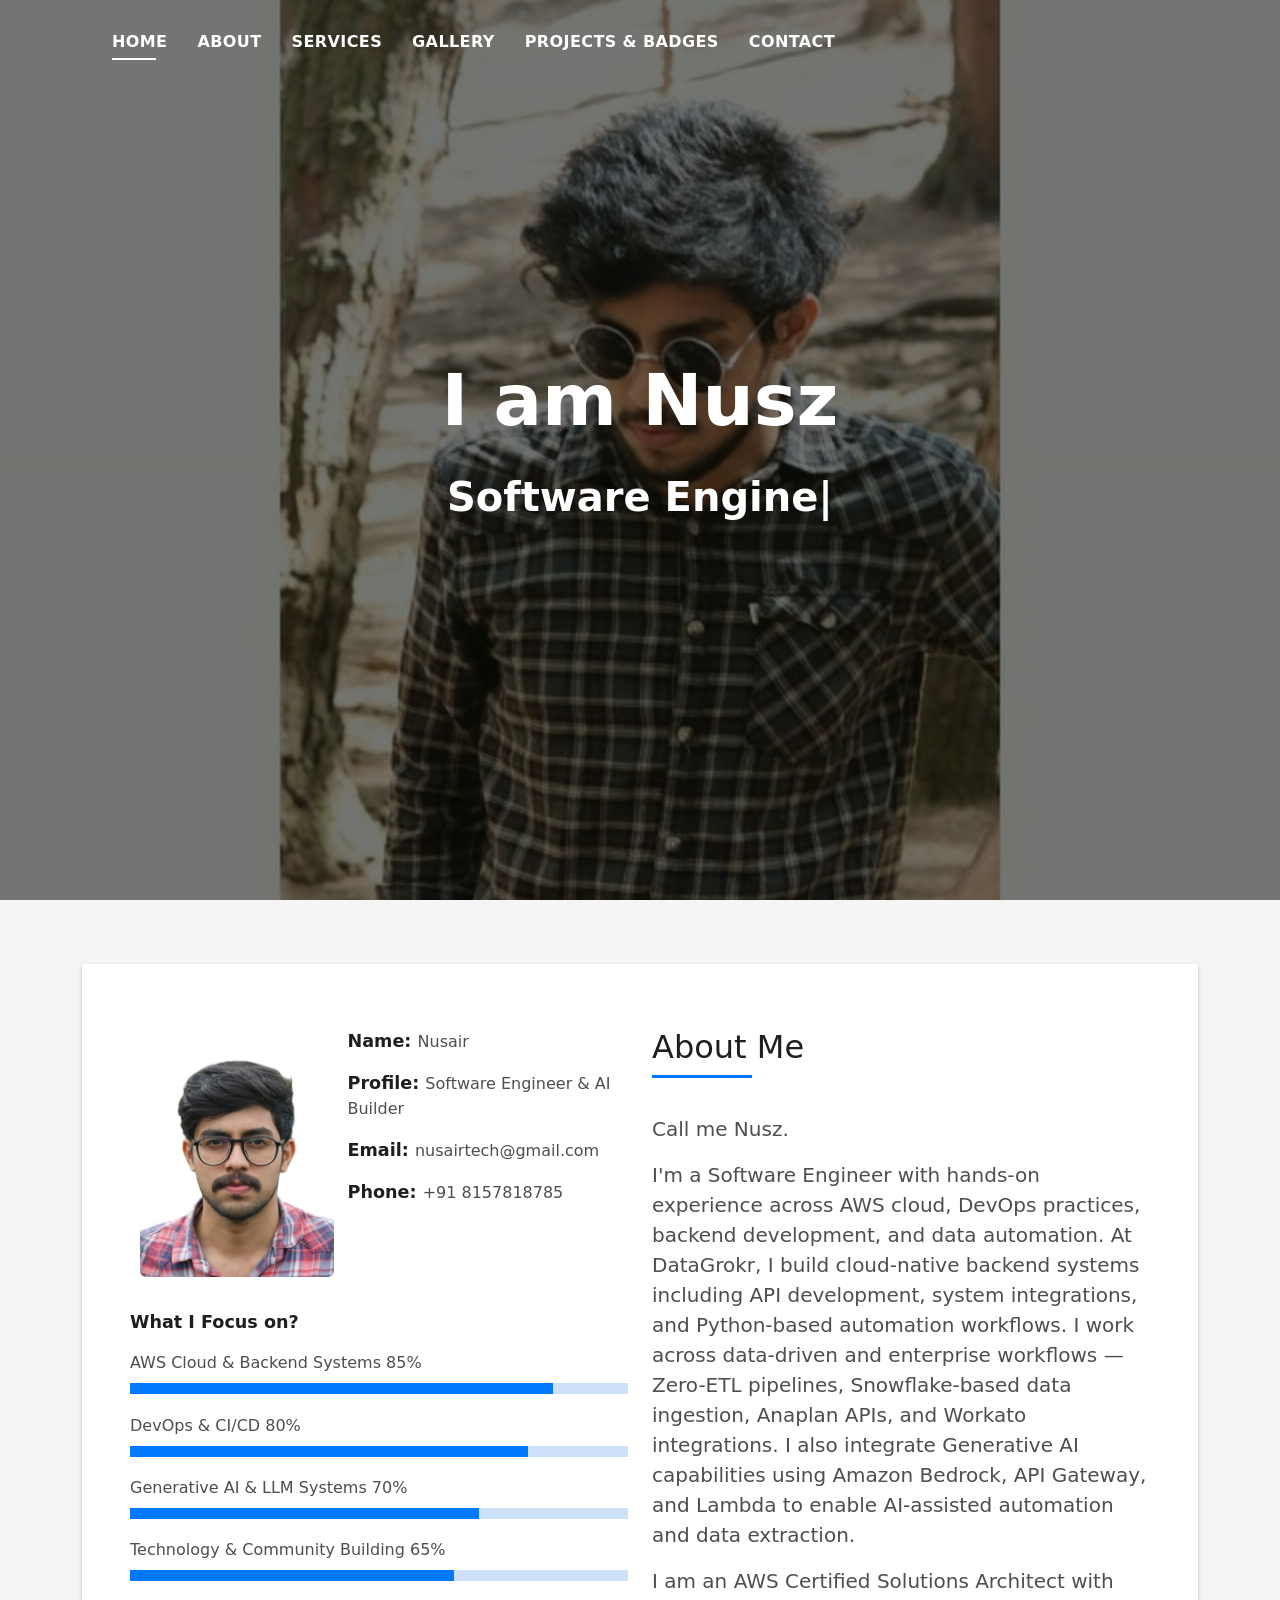
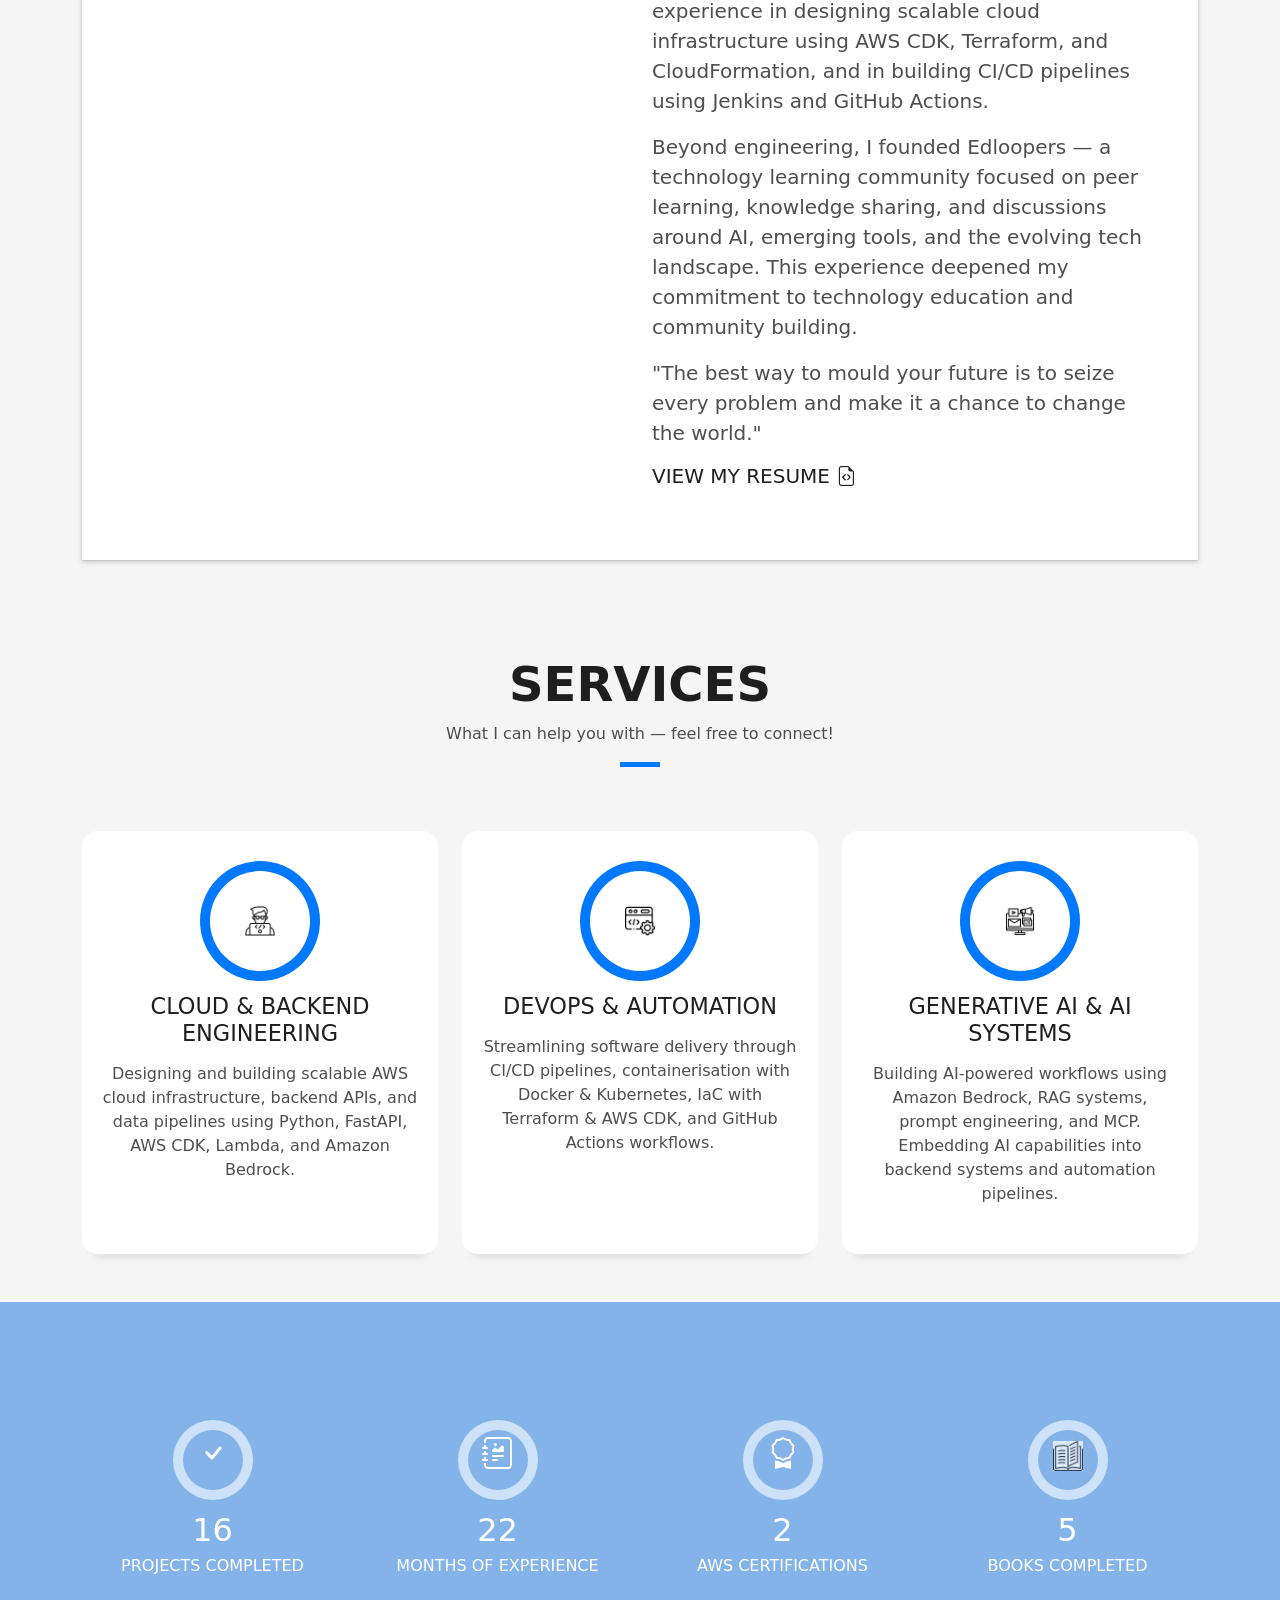
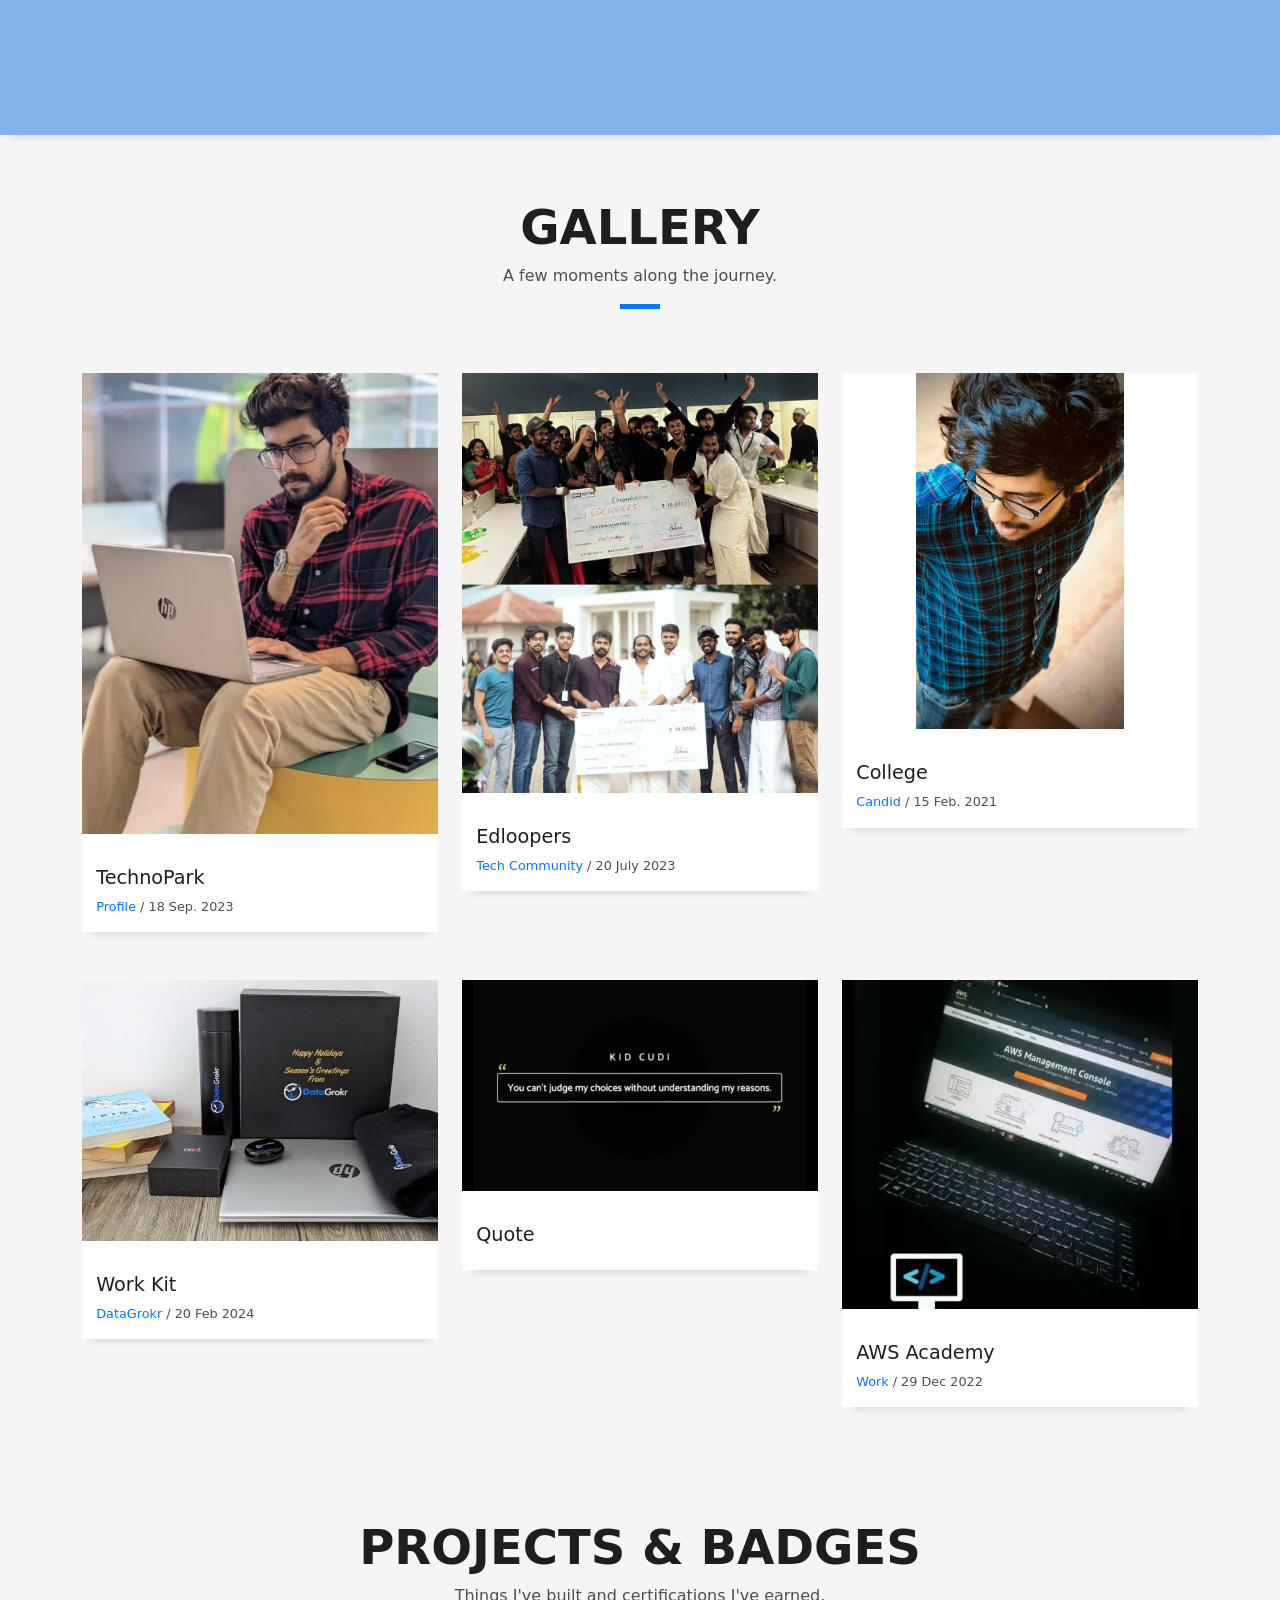
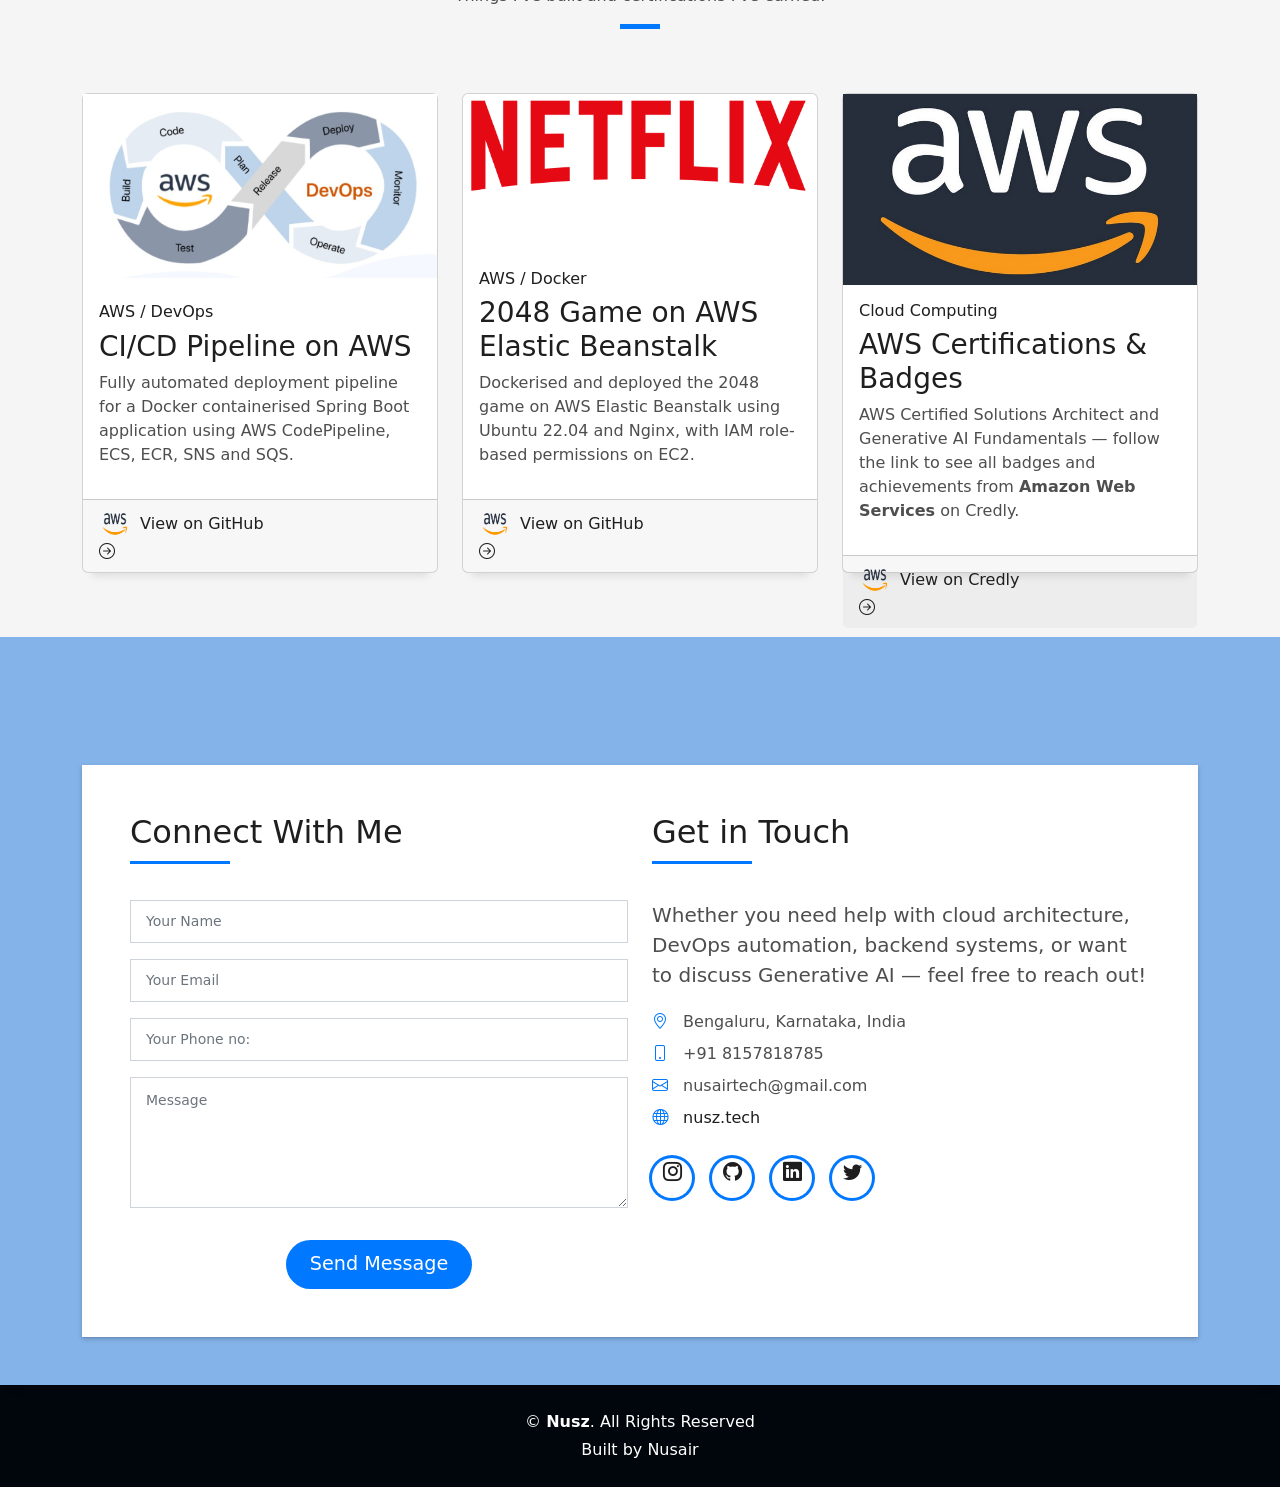
<file: index.html>
<!DOCTYPE html>
<html lang="en">

<head>
  <meta charset="utf-8">
  <meta content="width=device-width, initial-scale=1.0" name="viewport">

  <title>Nusair | Software Engineer & AI Builder</title>
  <meta content="Software Engineer specialising in AWS Cloud, DevOps, Backend Systems and Generative AI" name="description">
  <meta content="AWS, DevOps, Cloud, Generative AI, Backend, Python, FastAPI, Bedrock, MCP" name="keywords">

  <!-- Favicons -->
  <link href="assets/img/firstbg.jpg" rel="icon">
  <link href="assets/img/firstbg.jpg" rel="apple-touch-icon">

  <!-- Vendor CSS Files -->
  <link href="assets/vendor/bootstrap/css/bootstrap.min.css" rel="stylesheet">
  <link href="assets/vendor/bootstrap-icons/bootstrap-icons.css" rel="stylesheet">
  <link href="assets/vendor/glightbox/css/glightbox.min.css" rel="stylesheet">
  <link href="assets/vendor/swiper/swiper-bundle.min.css" rel="stylesheet">

  <!-- Template Main CSS File -->
  <link href="assets/css/style.css" rel="stylesheet">

  <!-- Ajax script for validation -->
  <script src="https://ajax.googleapis.com/ajax/libs/jquery/3.5.1/jquery.min.js"></script>

  <!-- =======================================================
  * Template Name: DevFolio - v4.10.0
  * Template URL: https://bootstrapmade.com/devfolio-bootstrap-portfolio-html-template/
  * Author: BootstrapMade.com
  * License: https://bootstrapmade.com/license/
  ======================================================== -->
</head>

<body>

  <!-- ======= Header ======= -->
  <header id="header" class="fixed-top">
    <div class="container d-flex align-items-center justify-content-between">

      <nav id="navbar" class="navbar">
        <ul>
          <li><a class="nav-link scrollto active" href="#hero">Home</a></li>
          <li><a class="nav-link scrollto" href="#about">About</a></li>
          <li><a class="nav-link scrollto" href="#services">Services</a></li>
          <li><a class="nav-link scrollto" href="#work">Gallery</a></li>
          <li><a class="nav-link scrollto" href="#blog">Projects & Badges</a></li>
          <li><a class="nav-link scrollto" href="#contact">Contact</a></li>
        </ul>
        <i class="bi bi-list mobile-nav-toggle"></i>
      </nav><!-- .navbar -->
    </div>
  </header><!-- End Header -->

  <!-- ======= Hero Section ======= -->
  <div id="hero" class="hero route bg-image" style="background-image: url(assets/img/Bg1.jpg)">
    <div class="overlay-itro"></div>
    <div class="hero-content display-table">
      <div class="table-cell">
        <div class="container">
          <h1 class="hero-title mb-4">I am Nusz</h1>
          <p class="hero-subtitle"><span class="typed" data-typed-items="Software Engineer,AWS Cloud Architect,DevOps Engineer,Gen-AI Enthusiast,Founder @ Edloopers"></span></p>
        </div>
      </div>
    </div>
  </div><!-- End Hero Section -->

  <main id="main">

    <!-- ======= About Section ======= -->
    <section id="about" class="about-mf sect-pt4 route">
      <div class="container">
        <div class="row">
          <div class="col-sm-12">
            <div class="box-shadow-full">
              <div class="row">
                <div class="col-md-6">
                  <div class="row">
                    <div class="col-sm-6 col-md-5">
                      <div class="about-img">
                        <img src="assets/img/firstbg.jpg" class="img-fluid rounded b-shadow-a" alt="">
                      </div>
                    </div>
                    <div class="col-sm-6 col-md-7">
                      <div class="about-info">
                        <p><span class="title-s">Name: </span> <span>Nusair</span></p>
                        <p><span class="title-s">Profile: </span> <span>Software Engineer & AI Builder</span></p>
                        <p><span class="title-s">Email: </span> <span>nusairtech@gmail.com</span></p>
                        <p><span class="title-s">Phone: </span> <span>+91 8157818785</span></p>
                      </div>
                    </div>
                  </div>
                  <div class="skill-mf">
                    <p class="title-s">What I Focus on?</p>
                    <span>AWS Cloud & Backend Systems</span> <span class="pull-right">85%</span>
                    <div class="progress">
                      <div class="progress-bar" role="progressbar" style="width: 85%;" aria-valuenow="85" aria-valuemin="0" aria-valuemax="100"></div>
                    </div>
                    <span>DevOps & CI/CD</span> <span class="pull-right">80%</span>
                    <div class="progress">
                      <div class="progress-bar" role="progressbar" style="width: 80%" aria-valuenow="80" aria-valuemin="0" aria-valuemax="100"></div>
                    </div>
                    <span>Generative AI & LLM Systems</span> <span class="pull-right">70%</span>
                    <div class="progress">
                      <div class="progress-bar" role="progressbar" style="width: 70%" aria-valuenow="70" aria-valuemin="0" aria-valuemax="100"></div>
                    </div>
                    <span>Technology & Community Building</span> <span class="pull-right">65%</span>
                    <div class="progress">
                      <div class="progress-bar" role="progressbar" style="width: 65%" aria-valuenow="65" aria-valuemin="0" aria-valuemax="100"></div>
                    </div>
                  </div>
                </div>
                <div class="col-md-6">
                  <div class="about-me pt-4 pt-md-0">
                    <div class="title-box-2">
                      <h5 class="title-left">
                        About Me
                      </h5>
                    </div>
                    <p class="lead">
                      Call me Nusz.
                    </p>
                    <p class="lead">
                      I'm a Software Engineer with hands-on experience across AWS cloud, DevOps practices, backend development, and data automation. At DataGrokr, I build cloud-native backend systems including API development, system integrations, and Python-based automation workflows. I work across data-driven and enterprise workflows — Zero-ETL pipelines, Snowflake-based data ingestion, Anaplan APIs, and Workato integrations. I also integrate Generative AI capabilities using Amazon Bedrock, API Gateway, and Lambda to enable AI-assisted automation and data extraction.
                    </p>
                    <p class="lead">
                      I am an AWS Certified Solutions Architect with experience in designing scalable cloud infrastructure using AWS CDK, Terraform, and CloudFormation, and in building CI/CD pipelines using Jenkins and GitHub Actions.
                    </p>
                    <p class="lead">
                      Beyond engineering, I founded <b>Edloopers</b> — a technology learning community focused on peer learning, knowledge sharing, and discussions around AI, emerging tools, and the evolving tech landscape. This experience deepened my commitment to technology education and community building.
                    </p>
                    <p class="lead">
                      <b>"The best way to mould your future is to seize every problem and make it a chance to change the world."</b>
                    </p>
                    <h5><a href="https://drive.google.com/file/d/1TBwPUgGWGSG27ZMw8WCNfcKb5PjQ5ZX3/view?usp=share_link" target="_blank"><span>VIEW MY RESUME <i class="bi bi-file-earmark-code"></i></span></a></h5>
                  </div>
                </div>
              </div>
            </div>
          </div>
        </div>
      </div>
    </section><!-- End About Section -->

    <!-- ======= Services Section ======= -->
    <section id="services" class="services-mf pt-5 route">
      <div class="container">
        <div class="row">
          <div class="col-sm-12">
            <div class="title-box text-center">
              <h3 class="title-a">
                Services
              </h3>
              <p class="subtitle-a">
                What I can help you with — feel free to connect!
              </p>
              <div class="line-mf"></div>
            </div>
          </div>
        </div>
        <div class="row">
          <div class="col-md-4">
            <div class="service-box" style="height: 47vh;">
              <div class="service-ico">
                <span class="ico-circle"><img src="assets/img/coding.png" alt="" width="30" height="30"></span>
              </div>
              <div class="service-content">
                <h2 class="s-title">Cloud & Backend Engineering</h2>
                <p class="s-description text-center">
                  Designing and building scalable AWS cloud infrastructure, backend APIs, and data pipelines using Python, FastAPI, AWS CDK, Lambda, and Amazon Bedrock.
                </p>
              </div>
            </div>
          </div>
          <div class="col-md-4">
            <div class="service-box" style="height: 47vh;">
              <div class="service-ico">
                <span class="ico-circle"><img src="assets/img/coding1.png" alt="" width="30" height="30"></span>
              </div>
              <div class="service-content">
                <h2 class="s-title">DevOps & Automation</h2>
                <p class="s-description text-center">
                  Streamlining software delivery through CI/CD pipelines, containerisation with Docker & Kubernetes, IaC with Terraform & AWS CDK, and GitHub Actions workflows.
                </p>
              </div>
            </div>
          </div>
          <div class="col-md-4">
            <div class="service-box" style="height: 47vh;">
              <div class="service-ico">
                <span class="ico-circle"><img src="assets/img/film-editing.png" alt="" width="30" height="30"></span>
              </div>
              <div class="service-content">
                <h2 class="s-title">Generative AI & AI Systems</h2>
                <p class="s-description text-center">
                  Building AI-powered workflows using Amazon Bedrock, RAG systems, prompt engineering, and MCP. Embedding AI capabilities into backend systems and automation pipelines.
                </p>
              </div>
            </div>
          </div>
        </div>
      </div>
    </section><!-- End Services Section -->

    <!-- ======= Counter Section ======= -->
    <div class="section-counter paralax-mf bg-image" style="background-image: url(assets/img/counters-bg.jpg)">
      <div class="overlay-mf"></div>
      <div class="container position-relative">
        <div class="row">
          <div class="col-sm-3 col-lg-3">
            <div class="counter-box pt-4 pt-md-0">
              <div class="counter-ico">
                <span class="ico-circle"><i class="bi bi-check"></i></span>
              </div>
              <div class="counter-num">
                <p data-purecounter-start="0" data-purecounter-end="20" data-purecounter-duration="1" class="counter purecounter"></p>
                <span class="counter-text">PROJECTS COMPLETED</span>
              </div>
            </div>
          </div>
          <div class="col-sm-3 col-lg-3">
            <div class="counter-box pt-4 pt-md-0">
              <div class="counter-ico">
                <span class="ico-circle"><i class="bi bi-journal-richtext"></i></span>
              </div>
              <div class="counter-num">
                <p data-purecounter-start="0" data-purecounter-end="28" data-purecounter-duration="1" class="counter purecounter"></p>
                <span class="counter-text">MONTHS OF EXPERIENCE</span>
              </div>
            </div>
          </div>
          <div class="col-sm-3 col-lg-3">
            <div class="counter-box pt-4 pt-md-0">
              <div class="counter-ico">
                <span class="ico-circle"><i class="bi bi-award"></i></span>
              </div>
              <div class="counter-num">
                <p data-purecounter-start="0" data-purecounter-end="2" data-purecounter-duration="1" class="counter purecounter"></p>
                <span class="counter-text">AWS CERTIFICATIONS</span>
              </div>
            </div>
          </div>
          <div class="col-sm-3 col-lg-3">
            <div class="counter-box pt-4 pt-md-0">
              <div class="counter-ico">
                <span class="ico-circle"><img src="assets/img/open-book.png" alt="" width="30" height="30" style="background: white; opacity: .7;"></span>
              </div>
              <div class="counter-num">
                <p data-purecounter-start="0" data-purecounter-end="6" data-purecounter-duration="1" class="counter purecounter"></p>
                <span class="counter-text">BOOKS COMPLETED</span>
              </div>
            </div>
          </div>
        </div>
      </div>
    </div><!-- End Counter Section -->

    <!-- ======= Gallery Section ======= -->
    <section id="work" class="portfolio-mf sect-pt4 route">
      <div class="container">
        <div class="row">
          <div class="col-sm-12">
            <div class="title-box text-center">
              <h3 class="title-a">
                Gallery
              </h3>
              <p class="subtitle-a">
                A few moments along the journey.
              </p>
              <div class="line-mf"></div>
            </div>
          </div>
        </div>
        <div class="row">
          <div class="col-md-4">
            <div class="work-box">
              <a href="assets/img/mypic.jpg" data-gallery="portfolioGallery" class="portfolio-lightbox">
                <div class="work-img">
                  <img src="assets/img/mypic.jpg" alt="" class="img-fluid">
                </div>
              </a>
              <div class="work-content">
                <div class="row">
                  <div class="col-sm-8">
                    <h2 class="w-title">TechnoPark</h2>
                    <div class="w-more">
                      <span class="w-ctegory">Profile</span> / <span class="w-date">18 Sep. 2023</span>
                    </div>
                  </div>
                </div>
              </div>
            </div>
          </div>
          <div class="col-md-4">
            <div class="work-box">
              <a href="assets/img/loopers.jpg" data-gallery="portfolioGallery" class="portfolio-lightbox">
                <div class="work-img">
                  <img src="assets/img/loopers.jpg" alt="" class="img-fluid">
                </div>
              </a>
              <div class="work-content">
                <div class="row">
                  <div class="col-sm-8">
                    <h2 class="w-title">Edloopers</h2>
                    <div class="w-more">
                      <span class="w-ctegory">Tech Community</span> / <span class="w-date">20 July 2023</span>
                    </div>
                  </div>
                </div>
              </div>
            </div>
          </div>
          <div class="col-md-4">
            <div class="work-box">
              <a href="assets/img/Personal.jpg" data-gallery="portfolioGallery" class="portfolio-lightbox">
                <div class="work-img">
                  <img src="assets/img/Personal.jpg" alt="" class="img-fluid">
                </div>
              </a>
              <div class="work-content">
                <div class="row">
                  <div class="col-sm-8">
                    <h2 class="w-title">College</h2>
                    <div class="w-more">
                      <span class="w-ctegory">Candid</span> / <span class="w-date">15 Feb. 2021</span>
                    </div>
                  </div>
                </div>
              </div>
            </div>
          </div>
          <div class="col-md-4">
            <div class="work-box">
              <a href="assets/img/datagrokr.jpg" data-gallery="portfolioGallery" class="portfolio-lightbox">
                <div class="work-img">
                  <img src="assets/img/datagrokr.jpg" alt="" class="img-fluid">
                </div>
              </a>
              <div class="work-content">
                <div class="row">
                  <div class="col-sm-8">
                    <h2 class="w-title">Work Kit</h2>
                    <div class="w-more">
                      <span class="w-ctegory">DataGrokr</span> / <span class="w-date">20 Feb 2024</span>
                    </div>
                  </div>
                </div>
              </div>
            </div>
          </div>
          <div class="col-md-4">
            <div class="work-box">
              <a href="assets/img/vibes.jpg" data-gallery="portfolioGallery" class="portfolio-lightbox">
                <div class="work-img">
                  <img src="assets/img/vibes.jpg" alt="" class="img-fluid">
                </div>
              </a>
              <div class="work-content">
                <div class="row">
                  <div class="col-sm-8">
                    <h2 class="w-title">Quote</h2>
                    <div class="w-more"></div>
                  </div>
                </div>
              </div>
            </div>
          </div>
          <div class="col-md-4">
            <div class="work-box">
              <a href="assets/img/Acedmy.jpg" data-gallery="portfolioGallery" class="portfolio-lightbox">
                <div class="work-img">
                  <img src="assets/img/Acedmy.jpg" alt="" class="img-fluid">
                </div>
              </a>
              <div class="work-content">
                <div class="row">
                  <div class="col-sm-8">
                    <h2 class="w-title">AWS Academy</h2>
                    <div class="w-more">
                      <span class="w-ctegory">Work</span> / <span class="w-date">29 Dec 2022</span>
                    </div>
                  </div>
                </div>
              </div>
            </div>
          </div>
        </div>
      </div>
    </section><!-- End Gallery Section -->

    <!-- ======= Projects & Badges Section ======= -->
    <section id="blog" class="blog-mf sect-pt4 route">
      <div class="container">
        <div class="row">
          <div class="col-sm-12">
            <div class="title-box text-center">
              <h3 class="title-a">
                Projects & Badges
              </h3>
              <p class="subtitle-a">
                Things I've built and certifications I've earned.
              </p>
              <div class="line-mf"></div>
            </div>
          </div>
        </div>
        <div class="row">

          <!-- Project: AWS CI/CD -->
          <div class="col-md-4">
            <div class="card card-blog" style="height:30rem;">
              <div class="card-img" style="height:12rem;">
                <a href="https://github.com/nusairc/AWS-CICD-Project">
                  <img src="assets/img/cicd.jpg" alt="" class="img-fluid">
                </a>
              </div>
              <div class="card-body">
                <div class="card-category-box">
                  <div class="card-category">
                    <h6 class="category">AWS / DevOps</h6>
                  </div>
                </div>
                <h3 class="card-title"><a href="https://github.com/nusairc/AWS-CICD-Project">CI/CD Pipeline on AWS</a></h3>
                <p class="card-description">
                  Fully automated deployment pipeline for a Docker containerised Spring Boot application using AWS CodePipeline, ECS, ECR, SNS and SQS.
                </p>
              </div>
              <div class="card-footer">
                <div class="post-author">
                  <a href="https://github.com/nusairc/AWS-CICD-Project">
                    <img src="assets/img/oppo.png" alt="" class="avatar rounded-circle">
                    <span class="author">View on GitHub</span>
                  </a>
                </div>
                <div class="post-date">
                  <a href="https://github.com/nusairc/AWS-CICD-Project"><span class="bi bi-arrow-right-circle fa-3x" style="cursor: pointer;"></span></a>
                </div>
              </div>
            </div>
          </div>

          <!-- Project: 2048 on AWS -->
          <div class="col-md-4">
            <div class="card card-blog" style="height:30rem;">
              <div class="card-img" style="height:12rem;">
                <a href="https://github.com/nusairc/2048game-AWS-Deployment-Project-main" target="_blank">
                  <img src="assets/img/Marketfeed.png" alt="" class="img-fluid">
                </a>
              </div>
              <div class="card-body">
                <div class="card-category-box">
                  <div class="card-category">
                    <h6 class="category">AWS / Docker</h6>
                  </div>
                </div>
                <h3 class="card-title"><a href="https://github.com/nusairc/2048game-AWS-Deployment-Project-main" target="_blank">2048 Game on AWS Elastic Beanstalk</a></h3>
                <p class="card-description">
                  Dockerised and deployed the 2048 game on AWS Elastic Beanstalk using Ubuntu 22.04 and Nginx, with IAM role-based permissions on EC2.
                </p>
              </div>
              <div class="card-footer">
                <div class="post-author">
                  <a href="https://github.com/nusairc/2048game-AWS-Deployment-Project-main" target="_blank">
                    <img src="assets/img/oppo.png" alt="" class="avatar rounded-circle">
                    <span class="author">View on GitHub</span>
                  </a>
                </div>
                <div class="post-date">
                  <a href="https://github.com/nusairc/2048game-AWS-Deployment-Project-main" target="_blank"><span class="bi bi-arrow-right-circle fa-3x" style="cursor: pointer;"></span></a>
                </div>
              </div>
            </div>
          </div>

          <!-- Badges -->
          <div class="col-md-4">
            <div class="card card-blog" style="height:30rem;">
              <div class="card-img" style="height:12rem;">
                <a href="https://www.credly.com/users/nusair-c/badges" target="_blank">
                  <img src="assets/img/image.png" alt="" class="img-fluid">
                </a>
              </div>
              <div class="card-body">
                <div class="card-category-box">
                  <div class="card-category">
                    <h6 class="category">Cloud Computing</h6>
                  </div>
                </div>
                <h3 class="card-title"><a href="https://www.credly.com/users/nusair-c/badges" target="_blank">AWS Certifications & Badges</a></h3>
                <p class="card-description">
                  AWS Certified Solutions Architect and Generative AI Fundamentals — follow the link to see all badges and achievements from <b>Amazon Web Services</b> on Credly.
                </p>
              </div>
              <div class="card-footer">
                <div class="post-author">
                  <a href="https://www.credly.com/users/nusair-c/badges" target="_blank">
                    <img src="assets/img/oppo.png" alt="" class="avatar rounded-circle">
                    <span class="author">View on Credly</span>
                  </a>
                </div>
                <div class="post-date">
                  <a href="https://www.credly.com/users/nusair-c/badges" target="_blank"><span class="bi bi-arrow-right-circle fa-3x" style="cursor: pointer;"></span></a>
                </div>
              </div>
            </div>
          </div>

        </div>
      </div>
    </section><!-- End Projects & Badges Section -->

    <!-- ======= Contact Section ======= -->
    <section id="contact" class="paralax-mf footer-paralax bg-image sect-mt4 route" style="background-image: url(assets/img/overlay-bg.jpg)">
      <div class="overlay-mf"></div>
      <div class="container">
        <div class="row">
          <div class="col-sm-12">
            <div class="contact-mf">
              <div id="contact" class="box-shadow-full">
                <div class="row">
                  <div class="col-md-6">
                    <div class="title-box-2">
                      <h5 class="title-left">
                        Connect With Me
                      </h5>
                    </div>
                    <div>
                      <form action="" id="submit-form" role="form" class="php-email-form">
                        <div class="row">
                          <div class="col-md-12 mb-3">
                            <div class="form-group">
                              <input type="text" name="Name" class="form-control" id="name" placeholder="Your Name">
                            </div>
                          </div>
                          <div class="col-md-12 mb-3">
                            <div class="form-group">
                              <input type="email" class="form-control" name="Email" id="email" placeholder="Your Email">
                            </div>
                          </div>
                          <div class="col-md-12 mb-3">
                            <div class="form-group">
                              <input type="text" class="form-control" name="Phonenumber" id="phone" placeholder="Your Phone no:">
                            </div>
                          </div>
                          <div class="col-md-12">
                            <div class="form-group">
                              <textarea class="form-control" name="Message" rows="5" placeholder="Message" id="message"></textarea>
                            </div>
                          </div>
                          <div class="col-md-12 text-center my-3">
                            <div class="loading">Loading</div>
                            <div class="error-message"></div>
                            <div class="sent-message">Your message has been sent. Thank you!</div>
                          </div>
                          <div class="col-md-12 text-center">
                            <button type="submit" class="button button-a button-big button-rouded"
                            onclick="return btnClick()">Send Message</button>
                          </div>
                        </div>
                      </form>
                    </div>
                  </div>
                  <div class="col-md-6">
                    <div class="title-box-2 pt-4 pt-md-0">
                      <h5 class="title-left">
                        Get in Touch
                      </h5>
                    </div>
                    <div class="more-info">
                      <p class="lead">
                        Whether you need help with cloud architecture, DevOps automation, backend systems, or want to discuss Generative AI — feel free to reach out!
                      </p>
                      <ul class="list-ico">
                        <li><span class="bi bi-geo-alt"></span> Bengaluru, Karnataka, India</li>
                        <li><span class="bi bi-phone"></span> +91 8157818785</li>
                        <li><span class="bi bi-envelope"></span> nusairtech@gmail.com</li>
                        <li><span class="bi bi-globe"></span> <a href="https://www.nusz.tech" target="_blank">nusz.tech</a></li>
                      </ul>
                    </div>
                    <div class="socials">
                      <ul>
                        <li><a href="https://instagram.com/nusz__?igshid=ZDdkNTZiNTM=" target="_blank"><span class="ico-circle"><i class="bi bi-instagram"></i></span></a></li>
                        <li><a href="https://github.com/nusairc" target="_blank"><span class="ico-circle"><i class="bi bi-github"></i></span></a></li>
                        <li><a href="https://www.linkedin.com/in/nusair/" target="_blank"><span class="ico-circle"><i class="bi bi-linkedin"></i></span></a></li>
                        <li><a href="https://twitter.com/_Nusz?t=8oSMk3zJSu09ORyBO47tUQ&s=09" target="_blank"><span class="ico-circle"><i class="bi bi-twitter"></i></span></a></li>
                      </ul>
                    </div>
                  </div>
                </div>
              </div>
            </div>
          </div>
        </div>
      </div>
    </section><!-- End Contact Section -->

  </main><!-- End #main -->

  <!-- ======= Footer ======= -->
  <footer>
    <div class="container">
      <div class="row">
        <div class="col-sm-12">
          <div class="copyright-box">
            <p class="copyright">&copy; <strong>Nusz</strong>. All Rights Reserved</p>
            <div class="credits">
              Built by <a href="https://www.nusz.tech">Nusair</a>
            </div>
          </div>
        </div>
      </div>
    </div>
  </footer><!-- End Footer -->

  <div id="preloader"></div>
  <a href="#" class="back-to-top d-flex align-items-center justify-content-center"><i class="bi bi-arrow-up-short"></i></a>

  <!-- Form submit via Google Apps Script -->
  <script>
    $("#submit-form").submit((e) => {
      e.preventDefault()
      $.ajax({
        url: "https://script.google.com/macros/s/AKfycby2EeqHssqef-a4NT-SVkwIusd31eVtfcXt86ICEVme5u8uxadlnZIbjMX4nQdeux7D/exec",
        data: $("#submit-form").serialize(),
        method: "post",
        success: function(response) {
          alert("Form submitted successfully")
          window.location.reload()
        },
        error: function(err) {
          alert("Something went wrong. Please try again.")
        }
      })
    })
  </script>

  <!-- Vendor JS Files -->
  <script src="assets/vendor/purecounter/purecounter_vanilla.js"></script>
  <script src="assets/vendor/bootstrap/js/bootstrap.bundle.min.js"></script>
  <script src="assets/vendor/glightbox/js/glightbox.min.js"></script>
  <script src="assets/vendor/swiper/swiper-bundle.min.js"></script>
  <script src="assets/vendor/typed.js/typed.min.js"></script>
  <script src="assets/js/script.js"></script>

  <!-- Template Main JS File -->
  <script src="assets/js/main.js"></script>

</body>

</html>
</file>
<file: assets/css/style.css>
/**
* Template Name: DevFolio - v4.10.0
* Template URL: https://bootstrapmade.com/devfolio-bootstrap-portfolio-html-template/
* Author: BootstrapMade.com
* License: https://bootstrapmade.com/license/
*/

/*--------------------------------------------------------------
# General
--------------------------------------------------------------*/
body {
  background-color: #f5f5f5;
  color: #4e4e4e;
}

h1,
h2,
h3,
h4,
h5,
h6 {
  color: #1e1e1e;
}

a {
  color: #1e1e1e;
  text-decoration: none;
  transition: all 0.5s ease-in-out;
}

a:hover {
  color: #0078ff;
  text-decoration: none;
  transition: all 0.5s ease-in-out;
}

.p-r {
  position: relative;
}

.color-a {
  text-decoration: none;
  color: #0078ff;
}

.color-d {
  color: #f5f5f5;
}

.color-text-a {
  text-decoration: none;
  color: #4e4e4e;
}

.box-shadow,
.card-blog,
.work-box,
.service-box,
.paralax-mf {
  box-shadow: 0 13px 8px -10px rgba(0, 0, 0, 0.1);
}

.box-shadow-a,
.button:hover {
  text-decoration: none;
  box-shadow: 0 0 0 4px #cde1f8;
}

.display-5 {
  font-size: 2.5rem;
  font-weight: 300;
  line-height: 1.1;
}

.display-6 {
  font-size: 2rem;
  font-weight: 300;
  line-height: 1.1;
}

.avatar {
  width: 32px;
  height: 32px;
  margin-right: 4px;
  overflow: hidden;
}

.bg-image {
  background-repeat: no-repeat;
  background-attachment: fixed;
  background-size: cover;
  background-position: center center;
}

@media (max-width: 1024px) {
  .bg-image {
    background-attachment: scroll;
  }
}

.overlay-mf {
  background-color: #5598e4;
}

.overlay-mf {
  position: absolute;
  top: 0;
  left: 0px;
  padding: 0;
  height: 100%;
  width: 100%;
  opacity: 0.7;
}

.paralax-mf {
  position: relative;
  padding: 8rem 0;
}

.display-table {
  width: 100%;
  height: 100%;
  display: table;
}

.table-cell {
  display: table-cell;
  vertical-align: middle;
}

/*--/ Sections /--*/
.sect-4 {
  padding: 4rem 0;
}

.sect-pt4 {
  padding-top: 4rem;
}

.sect-mt4 {
  margin-top: 4rem;
}

/*--/ Title s /--*/
.title-s {
  font-weight: 600;
  color: #1e1e1e;
  font-size: 1.1rem;
}

/*--/ Title A /--*/
.title-box {
  margin-bottom: 4rem;
}

.title-a {
  text-decoration: none;
  font-size: 3rem;
  font-weight: bold;
  text-transform: uppercase;
}

.subtitle-a {
  text-decoration: none;
  color: #4e4e4e;
}

.line-mf {
  width: 40px;
  height: 5px;
  background-color: #0078ff;
  margin: 0 auto;
}

/*--/ Title Left /--*/
.title-box-2 {
  margin-bottom: 3rem;
}

.title-left {
  font-size: 2rem;
  position: relative;
}

.title-left:before {
  content: "";
  position: absolute;
  height: 3px;
  background-color: #0078ff;
  width: 100px;
  bottom: -12px;
}

/*------/ Box /------*/
.box-pl2 {
  padding-left: 2rem;
}

.box-shadow-full {
  padding: 3rem 1.25rem;
  position: relative;
  background-color: #fff;
  margin-bottom: 3rem;
  z-index: 2;
  box-shadow: 0 1px 1px 0 rgba(0, 0, 0, 0.06), 0 2px 5px 0 rgba(0, 0, 0, 0.2);
}

@media (min-width: 768px) {
  .box-shadow-full {
    padding: 3rem;
  }
}

/*------/ Socials /------*/
.socials {
  padding: 1.5rem 0;
}

.socials ul li {
  display: inline-block;
}

.socials .ico-circle {
  height: 40px;
  width: 40px;
  font-size: 1.2rem;
  border-radius: 50%;
  line-height: 1.6;
  margin: 0 15px 0 0;
  box-shadow: 0 0 0 3px #0078ff;
  transition: all 500ms ease;
}

.socials .ico-circle:hover {
  background-color: #0078ff;
  color: #fff;
  box-shadow: 0 0 0 3px #cde1f8;
  transition: all 500ms ease;
}

/*------/ Ul resect /------*/
.ul-resect,
.widget-tags ul,
.widget-sidebar .list-sidebar,
.box-comments .list-comments,
.blog-wrapper .post-meta ul,
.list-ico,
.socials ul {
  list-style: none;
  padding-left: 0;
  margin-bottom: 0;
}

.list-ico {
  line-height: 2;
}

.list-ico span {
  color: #0078ff;
  margin-right: 10px;
}

/*------/ Ico Circle /------*/
.ico-circle {
  height: 100px;
  width: 100px;
  font-size: 2rem;
  border-radius: 50%;
  line-height: 1.55;
  margin: 0 auto;
  text-align: center;
  box-shadow: 0 0 0 10px #0078ff;
  display: block;
}

/*------/ Owl Carousel /------*/
.owl-theme .owl-dots {
  text-align: center;
  margin-top: 18px;
}

.owl-theme .owl-dots .owl-dot {
  display: inline-block;
}

.owl-theme .owl-dots .owl-dot span {
  width: 18px;
  height: 7px;
  margin: 5px 5px;
  background: #cde1f8;
  border: 0px solid #cde1f8;
  display: block;
  transition: all 0.6s ease-in-out;
  cursor: pointer;
}

.owl-theme .owl-dots .owl-dot:hover span {
  background-color: #cde1f8;
}

.owl-theme .owl-dots .owl-dot.active span {
  background-color: #1B1B1B;
  width: 25px;
}

/*--/ Scrolltop s /--*/
.scrolltop-mf {
  position: relative;
  display: none;
}

.scrolltop-mf span {
  z-index: 999;
  position: fixed;
  width: 42px;
  height: 42px;
  background-color: #0078ff;
  opacity: 0.7;
  font-size: 1.6rem;
  line-height: 1.5;
  text-align: center;
  color: #fff;
  top: auto;
  left: auto;
  right: 30px;
  bottom: 50px;
  cursor: pointer;
  border-radius: 50%;
}

/*--------------------------------------------------------------
# Back to top button
--------------------------------------------------------------*/
.back-to-top {
  position: fixed;
  visibility: hidden;
  opacity: 0;
  right: 15px;
  bottom: 15px;
  z-index: 996;
  background: #0078ff;
  width: 40px;
  height: 40px;
  border-radius: 50px;
  transition: all 0.4s;
}

.back-to-top i {
  font-size: 28px;
  color: #fff;
  line-height: 0;
}

.back-to-top:hover {
  background: #298eff;
  color: #fff;
}

.back-to-top.active {
  visibility: visible;
  opacity: 1;
}

/*------/ Prelaoder /------*/
#preloader {
  position: fixed;
  top: 0;
  left: 0;
  right: 0;
  bottom: 0;
  z-index: 9999;
  overflow: hidden;
  background: #fff;
}

#preloader:before {
  content: "";
  position: fixed;
  top: calc(50% - 30px);
  left: calc(50% - 30px);
  border: 6px solid #f2f2f2;
  border-top: 6px solid #0078ff;
  border-radius: 50%;
  width: 60px;
  height: 60px;
  -webkit-animation: animate-preloader 1s linear infinite;
  animation: animate-preloader 1s linear infinite;
}

@-webkit-keyframes animate-preloader {
  0% {
    transform: rotate(0deg);
  }

  100% {
    transform: rotate(360deg);
  }
}

@keyframes animate-preloader {
  0% {
    transform: rotate(0deg);
  }

  100% {
    transform: rotate(360deg);
  }
}

/*------/ Button /------*/
.button {
  display: inline-block;
  padding: 0.3rem 0.6rem;
  text-align: center;
  vertical-align: middle;
  -webkit-user-select: none;
  -moz-user-select: none;
  user-select: none;
  font-size: 1rem;
  border-radius: 0.3rem;
  border: 1px solid transparent;
  transition: all 500ms ease;
  cursor: pointer;
}

.button:focus {
  outline: 0;
}

.button:hover {
  background-color: #0062d3;
  color: #fff;
  transition: all 500ms ease;
}

.button-a {
  text-decoration: none;
  background-color: #0078ff;
  color: #fff;
  border-color: #cde1f8;
}

.button-big {
  padding: 0.9rem 2.3rem;
  font-size: 1.2rem;
}

.button-rouded {
  border-radius: 5rem;
}

.btn-lg {
  padding: 0.5rem 1rem;
  font-size: 1.25rem;
  line-height: 1.5;
  border-radius: 0.3rem;
}

/*--------------------------------------------------------------
# Header
--------------------------------------------------------------*/
#header {
  transition: all 0.5s;
  z-index: 997;
  padding: 20px 0;
}

#header .logo {
  font-size: 28px;
  margin: 0;
  padding: 0;
  font-weight: 600;
  letter-spacing: 1px;
}

#header .logo a {
  color: #fff;
}

#header .logo img {
  max-height: 40px;
}

#header.header-scrolled {
  background: rgba(0, 0, 0, 0.9);
  padding: 12px 0;
}

/*--------------------------------------------------------------
# Navigation Menu
--------------------------------------------------------------*/
/**
* Desktop Navigation 
*/
.navbar {
  padding: 0;
}

.navbar ul {
  margin: 0;
  padding: 0;
  display: flex;
  list-style: none;
  align-items: center;
}

.navbar li {
  position: relative;
}

.navbar>ul>li {
  white-space: nowrap;
  padding: 10px 0 10px 30px;
}

.navbar a,
.navbar a:focus {
  display: flex;
  align-items: center;
  justify-content: space-between;
  color: #fff;
  font-size: 16px;
  font-weight: 600;
  padding: 0;
  white-space: nowrap;
  transition: 0.3s;
  letter-spacing: 0.4px;
  position: relative;
  text-transform: uppercase;
}

.navbar a i,
.navbar a:focus i {
  font-size: 12px;
  line-height: 0;
  margin-left: 5px;
}

.navbar>ul>li>a:before {
  content: "";
  position: absolute;
  width: 100%;
  height: 2px;
  bottom: -6px;
  left: 0;
  width: 0;
  background-color: #fff;
  visibility: hidden;
  transition: all 0.3s ease-in-out 0s;
}

.navbar a:hover:before,
.navbar li:hover>a:before,
.navbar .active:before {
  visibility: visible;
  width: 80%;
}

.navbar a:hover,
.navbar .active,
.navbar .active:focus,
.navbar li:hover>a {
  color: #fff;
}

.navbar .dropdown ul {
  display: block;
  position: absolute;
  left: 30px;
  top: calc(100% + 30px);
  margin: 0;
  padding: 10px 0;
  z-index: 99;
  opacity: 0;
  visibility: hidden;
  background: #fff;
  box-shadow: 0px 0px 30px rgba(127, 137, 161, 0.25);
  transition: 0.3s;
}

.navbar .dropdown ul li {
  min-width: 200px;
}

.navbar .dropdown ul a {
  padding: 10px 20px;
  font-size: 14px;
  text-transform: none;
  color: #4e4e4e;
}

.navbar .dropdown ul a i {
  font-size: 12px;
}

.navbar .dropdown ul a:hover,
.navbar .dropdown ul .active:hover,
.navbar .dropdown ul li:hover>a {
  color: #0078ff;
}

.navbar .dropdown:hover>ul {
  opacity: 1;
  top: 100%;
  visibility: visible;
}

.navbar .dropdown .dropdown ul {
  top: 0;
  left: calc(100% - 30px);
  visibility: hidden;
}

.navbar .dropdown .dropdown:hover>ul {
  opacity: 1;
  top: 0;
  left: 100%;
  visibility: visible;
}

@media (max-width: 1366px) {
  .navbar .dropdown .dropdown ul {
    left: -90%;
  }

  .navbar .dropdown .dropdown:hover>ul {
    left: -100%;
  }
}

/**
* Mobile Navigation 
*/
.mobile-nav-toggle {
  color: #fff;
  font-size: 28px;
  cursor: pointer;
  display: none;
  line-height: 0;
  transition: 0.5s;
}

@media (max-width: 991px) {
  .mobile-nav-toggle {
    display: block;
  }

  .navbar ul {
    display: none;
  }
}

.navbar-mobile {
  position: fixed;
  overflow: hidden;
  top: 0;
  right: 0;
  left: 0;
  bottom: 0;
  background: rgba(78, 78, 78, 0.9);
  transition: 0.3s;
  z-index: 999;
}

.navbar-mobile .mobile-nav-toggle {
  position: absolute;
  top: 15px;
  right: 15px;
}

.navbar-mobile ul {
  display: block;
  position: absolute;
  top: 55px;
  right: 15px;
  bottom: 15px;
  left: 15px;
  padding: 10px 0;
  background-color: #fff;
  overflow-y: auto;
  transition: 0.3s;
}

.navbar-mobile>ul>li {
  padding: 0;
}

.navbar-mobile a:hover:before,
.navbar-mobile li:hover>a:before,
.navbar-mobile .active:before {
  visibility: hidden;
}

.navbar-mobile a,
.navbar-mobile a:focus {
  padding: 10px 20px;
  font-size: 15px;
  color: #4e4e4e;
}

.navbar-mobile a:hover,
.navbar-mobile .active,
.navbar-mobile li:hover>a {
  color: #0078ff;
}

.navbar-mobile .getstarted,
.navbar-mobile .getstarted:focus {
  margin: 15px;
}

.navbar-mobile .dropdown ul {
  position: static;
  display: none;
  margin: 10px 20px;
  padding: 10px 0;
  z-index: 99;
  opacity: 1;
  visibility: visible;
  background: #fff;
  box-shadow: 0px 0px 30px rgba(127, 137, 161, 0.25);
}

.navbar-mobile .dropdown ul li {
  min-width: 200px;
}

.navbar-mobile .dropdown ul a {
  padding: 10px 20px;
}

.navbar-mobile .dropdown ul a i {
  font-size: 12px;
}

.navbar-mobile .dropdown ul a:hover,
.navbar-mobile .dropdown ul .active:hover,
.navbar-mobile .dropdown ul li:hover>a {
  color: #0078ff;
}

.navbar-mobile .dropdown>.dropdown-active {
  display: block;
}

/*--------------------------------------------------------------
# Hero Section
--------------------------------------------------------------*/
.hero {
  height: 100vh;
  position: relative;
  color: #fff;
}

.hero .hero-content {
  text-align: center;
  position: absolute;
}

.hero .overlay-itro {
  background-color: rgba(0, 0, 0, 0.6);
  position: absolute;
  top: 0;
  left: 0px;
  padding: 0;
  height: 100%;
  width: 100%;
  opacity: 0.9;
}

.hero .hero-title {
  color: #fff;
  font-weight: 600;
  font-size: 3rem;
}

@media (min-width: 768px) {
  .hero .hero-title {
    font-size: 4.5rem;
  }
}

.hero .hero-subtitle {
  font-size: 1.5rem;
  font-weight: 600;
}

@media (min-width: 768px) {
  .hero .hero-subtitle {
    font-size: 2.5rem;
  }
}

.hero .text-slider-items {
  display: none;
}

.hero-single {
  height: 350px;
}

.hero-single .hero-content {
  margin-top: 30px;
}

.hero-single .hero-title {
  text-transform: uppercase;
  font-size: 3rem;
}

@media (min-width: 768px) {
  .hero-single .hero-title {
    font-size: 3.5rem;
  }
}

.hero-single .breadcrumb {
  background-color: transparent;
  color: #0078ff;
}

.hero-single .breadcrumb .breadcrumb-item:before {
  color: #cde1f8;
}

.hero-single .breadcrumb .breadcrumb-item.active {
  color: #cde1f8;
}

.hero-single .breadcrumb a {
  color: #fff;
}

/*--------------------------------------------------------------
# About
--------------------------------------------------------------*/
.about-mf .box-shadow-full {
  padding-top: 4rem;
  padding-bottom: 4rem;
}

.about-mf .about-img {
  margin-bottom: 2rem;
}

.about-mf .about-img img {
  margin-left: 10px;
}

@media (min-width: 767px) {
  .about-mf .box-pl2 {
    margin-top: 3rem;
    padding-left: 0rem;
  }
}

.skill-mf span {
  color: #4e4e4e;
}

.skill-mf .progress {
  background-color: #cde1f8;
  margin: 0.5rem 0 1.2rem 0;
  border-radius: 0;
  height: 0.7rem;
}

.skill-mf .progress .progress-bar {
  height: 0.7rem;
  background-color: #0078ff;
}

/*--------------------------------------------------------------
# Services
--------------------------------------------------------------*/
.service-box {
  background-color: #fff;
  padding: 2.5rem 1.3rem;
  border-radius: 1rem;
  margin-bottom: 3rem;
  text-align: center;
}

.service-box:hover .ico-circle {
  transition: all 500ms ease;
  color: #fff;
  background-color: #0078ff;
  box-shadow: 0 0 0 10px #cde1f8;
}

.service-box .service-ico {
  margin-bottom: 1rem;
  color: #1e1e1e;
}

.service-box .ico-circle {
  transition: all 500ms ease;
  display: inline-flex;
  align-items: center;
  justify-content: center;
}

.service-box .ico-circle i {
  line-height: 0;
  font-size: 40px;
}

.service-box .s-title {
  font-size: 1.4rem;
  text-transform: uppercase;
  text-align: center;
  padding: 0.4rem 0;
}

.service-box .s-description {
  color: #4e4e4e;
}

/*--------------------------------------------------------------
# Counter
--------------------------------------------------------------*/
.counter-box {
  color: #fff;
  text-align: center;
}

@media (min-width: 577px) {
  .counter-box {
    margin-bottom: 1.8rem;
  }
}

.counter-ico {
  margin-bottom: 1rem;
}

.counter-ico .ico-circle {
  height: 60px;
  width: 60px;
  line-height: 1.5;
  box-shadow: 0 0 0 10px #cde1f8;
}

.counter-num .counter {
  font-size: 2rem;
  margin-bottom: 0;
}

/*--------------------------------------------------------------
# Portfolio
--------------------------------------------------------------*/
.work-box {
  margin-bottom: 3rem;
  -webkit-backface-visibility: hidden;
  backface-visibility: hidden;
  background-color: #fff;
}

.work-box:hover img {
  transform: scale(1.3);
}

.work-img {
  display: block;
  overflow: hidden;
}

.work-img img {
  transition: all 1s;
}

.work-content {
  padding: 2rem 3% 1rem 4%;
}

.work-content .w-more {
  color: #4e4e4e;
  font-size: 0.8rem;
}

.work-content .w-more .w-ctegory {
  color: #0078ff;
}

.work-content .w-like {
  font-size: 2.5rem;
  color: #0078ff;
  float: right;
}

.work-content .w-like a {
  color: #0078ff;
}

.work-content .w-like .num-like {
  font-size: 0.7rem;
}

.w-title {
  font-size: 1.2rem;
}

/*--------------------------------------------------------------
# Contact
--------------------------------------------------------------*/
.footer-paralax {
  padding: 4rem 0 0 0;
}

.contact-mf {
  margin-top: 4rem;
}

@media (min-width: 767px) {
  .contact-mf .box-pl2 {
    margin-top: 3rem;
    padding-left: 0rem;
  }
}

.php-email-form .error-message {
  display: none;
  color: #fff;
  background: #ed3c0d;
  text-align: center;
  padding: 15px;
  font-weight: 600;
}

.php-email-form .sent-message {
  display: none;
  color: #fff;
  background: #18d26e;
  text-align: center;
  padding: 15px;
  font-weight: 600;
}

.php-email-form .loading {
  display: none;
  background: #fff;
  text-align: center;
  padding: 15px;
}

.php-email-form .loading:before {
  content: "";
  display: inline-block;
  border-radius: 50%;
  width: 24px;
  height: 24px;
  margin: 0 10px -6px 0;
  border: 3px solid #18d26e;
  border-top-color: #eee;
  -webkit-animation: animate-loading 1s linear infinite;
  animation: animate-loading 1s linear infinite;
}

.php-email-form input,
.php-email-form textarea {
  border-radius: 0;
  box-shadow: none;
  font-size: 14px;
}

.php-email-form input:focus,
.php-email-form textarea:focus {
  border-color: #0078ff;
}

.php-email-form input {
  padding: 10px 15px;
}

.php-email-form textarea {
  padding: 12px 15px;
  margin-bottom: 0;
}

.php-email-form button[type=submit] {
  background: #0078ff;
  border: 0;
  padding: 10px 24px;
  color: #fff;
  transition: 0.4s;
}

.php-email-form button[type=submit]:hover {
  background: #3393ff;
}

@-webkit-keyframes animate-loading {
  0% {
    transform: rotate(0deg);
  }

  100% {
    transform: rotate(360deg);
  }
}

@keyframes animate-loading {
  0% {
    transform: rotate(0deg);
  }

  100% {
    transform: rotate(360deg);
  }
}

/*  */

/*--------------------------------------------------------------
# Blog Single
--------------------------------------------------------------*/
.post-box,
.form-comments,
.box-comments,
.widget-sidebar {
  padding: 2rem;
  background-color: #fff;
  margin-bottom: 3rem;
}

@media (min-width: 768px) {

  .post-box,
  .form-comments,
  .box-comments,
  .widget-sidebar {
    padding: 3rem;
  }
}

.blog-wrapper .article-title {
  font-size: 1.5rem;
}

@media (min-width: 768px) {
  .blog-wrapper .article-title {
    font-size: 1.9rem;
  }
}

.blog-wrapper .post-meta {
  margin: 1rem 0;
}

.blog-wrapper .post-meta ul {
  border-left: 4px solid #0078ff;
  margin-top: 1rem;
}

.blog-wrapper .post-meta ul li {
  display: inline-block;
  margin-left: 15px;
}

.blog-wrapper .post-meta ul a {
  color: #0078ff;
}

.blog-wrapper .post-meta ul span {
  color: #1e1e1e;
}

.blog-wrapper .blockquote {
  border-left: 4px solid #0078ff;
  padding: 18px;
  font-style: italic;
}

/*------/ Comments /------*/
.box-comments .list-comments li {
  padding-bottom: 40px;
}

.box-comments .list-comments .comment-avatar {
  display: table-cell;
  vertical-align: top;
}

.box-comments .list-comments .comment-avatar img {
  width: 80px;
  height: 80px;
}

.box-comments .list-comments .comment-author {
  font-size: 1.3rem;
}

@media (min-width: 768px) {
  .box-comments .list-comments .comment-author {
    font-size: 1.5rem;
  }
}

.box-comments .list-comments .comment-details {
  display: table-cell;
  vertical-align: top;
  padding-left: 25px;
}

.box-comments .list-comments a {
  color: #0078ff;
}

.box-comments .list-comments span {
  color: #1e1e1e;
  font-style: italic;
}

.box-comments .comment-children {
  margin-left: 40px;
}

/*------/ Sidebar /------*/
.widget-sidebar .sidebar-title {
  font-size: 1.6rem;
  font-weight: 600;
  border-left: 5px solid #0078ff;
  padding-left: 15px;
  text-transform: uppercase;
  margin-bottom: 1.5rem;
}

.widget-sidebar .list-sidebar li {
  position: relative;
  padding: 6px 0 6px 24px;
}

.widget-sidebar .list-sidebar li:before {
  position: absolute;
  content: "";
  width: 10px;
  height: 1px;
  left: 0;
  background-color: #0078ff;
  top: 20px;
}

.sidebar-search input {
  background-color: #fff;
  border-radius: 0;
  transition: all 0.5s ease-in-out;
}

.sidebar-search .btn-search {
  background-color: #0078ff;
  border-color: #0078ff;
  border-radius: 0;
  padding-left: 20px;
  padding-right: 20px;
}

.widget-tags ul li {
  display: inline-block;
  background-color: #0078ff;
  padding: 0.2rem 0.6rem;
  margin-bottom: 0.5rem;
  border-radius: 15px;
}

.widget-tags ul li a {
  color: #fff;
}

/*--------------------------------------------------------------
# Footer
--------------------------------------------------------------*/
footer {
  text-align: center;
  color: #fff;
  padding: 25px 0;
  background: #00060c;
}

footer .copyright {
  margin-bottom: 0.3rem;
}

footer .credits {
  margin-bottom: 0;
}

footer .credits a {
  color: #fff;
}
</file>
